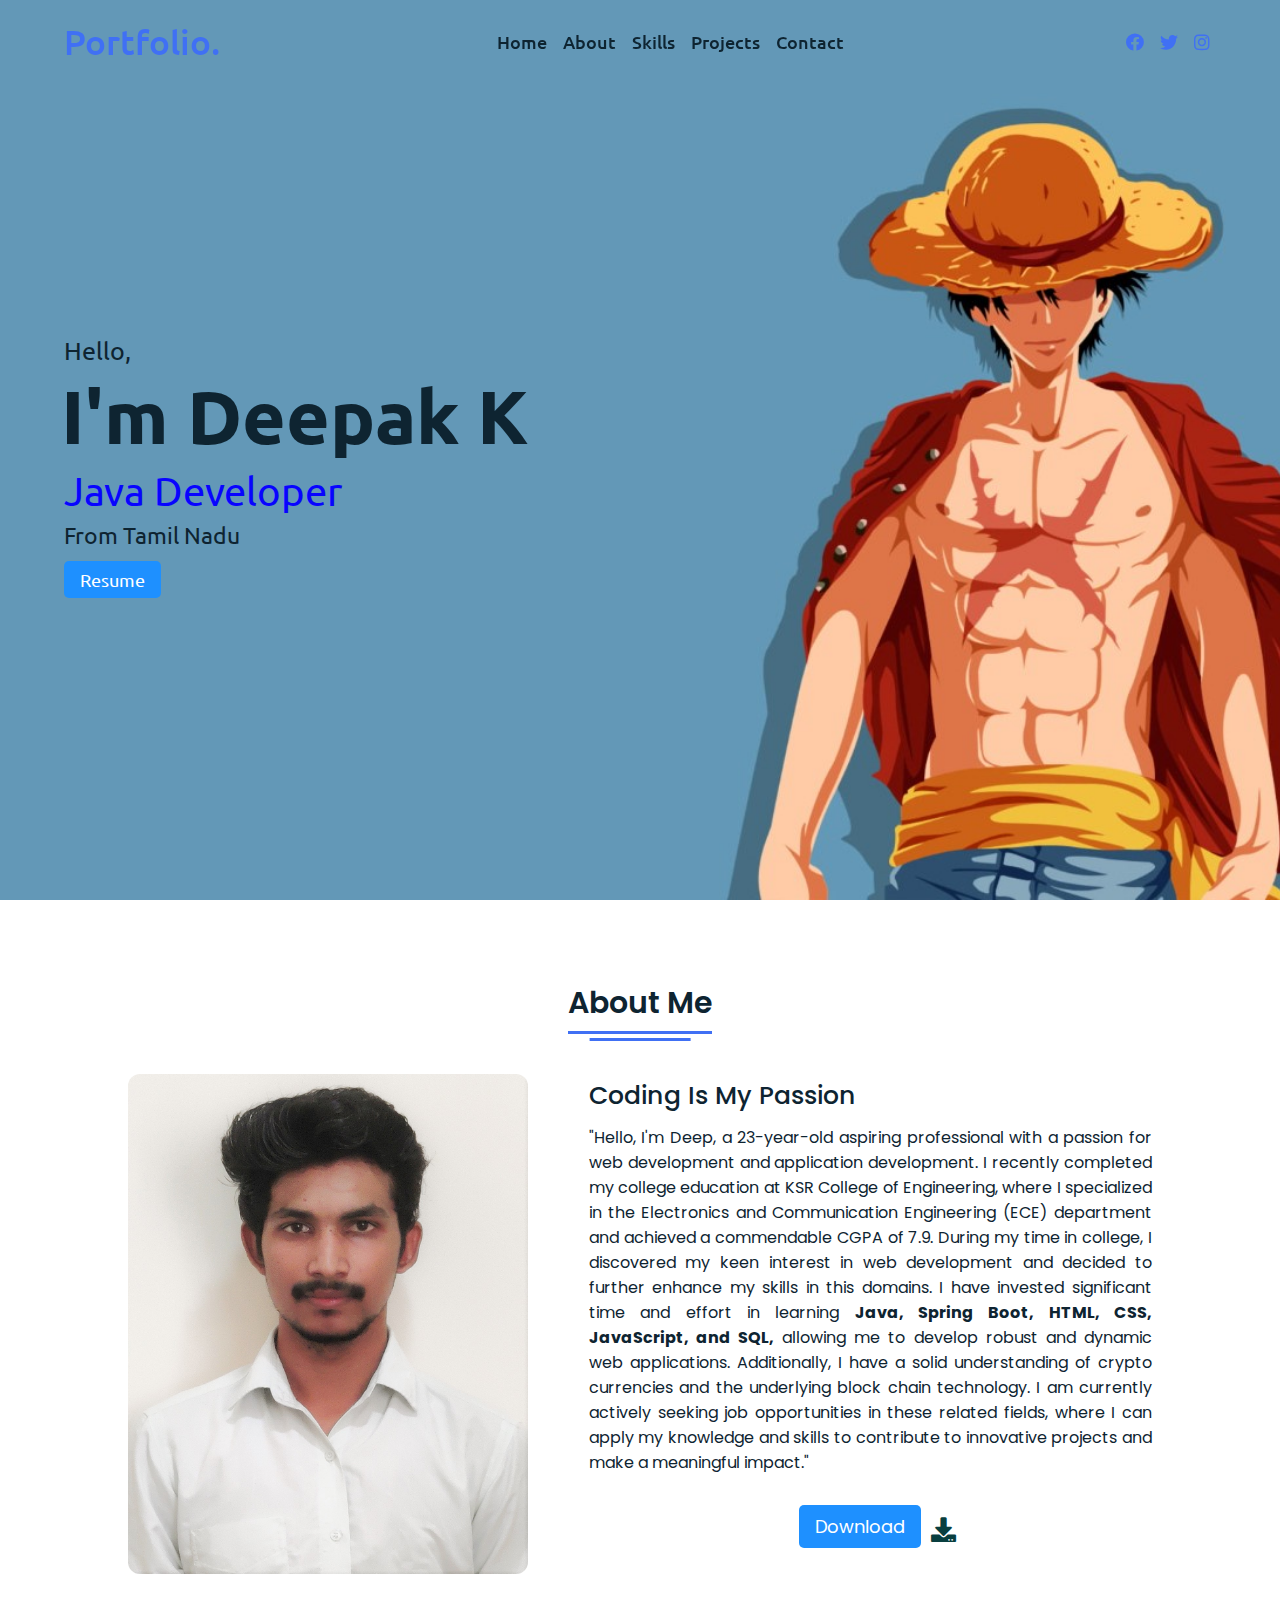
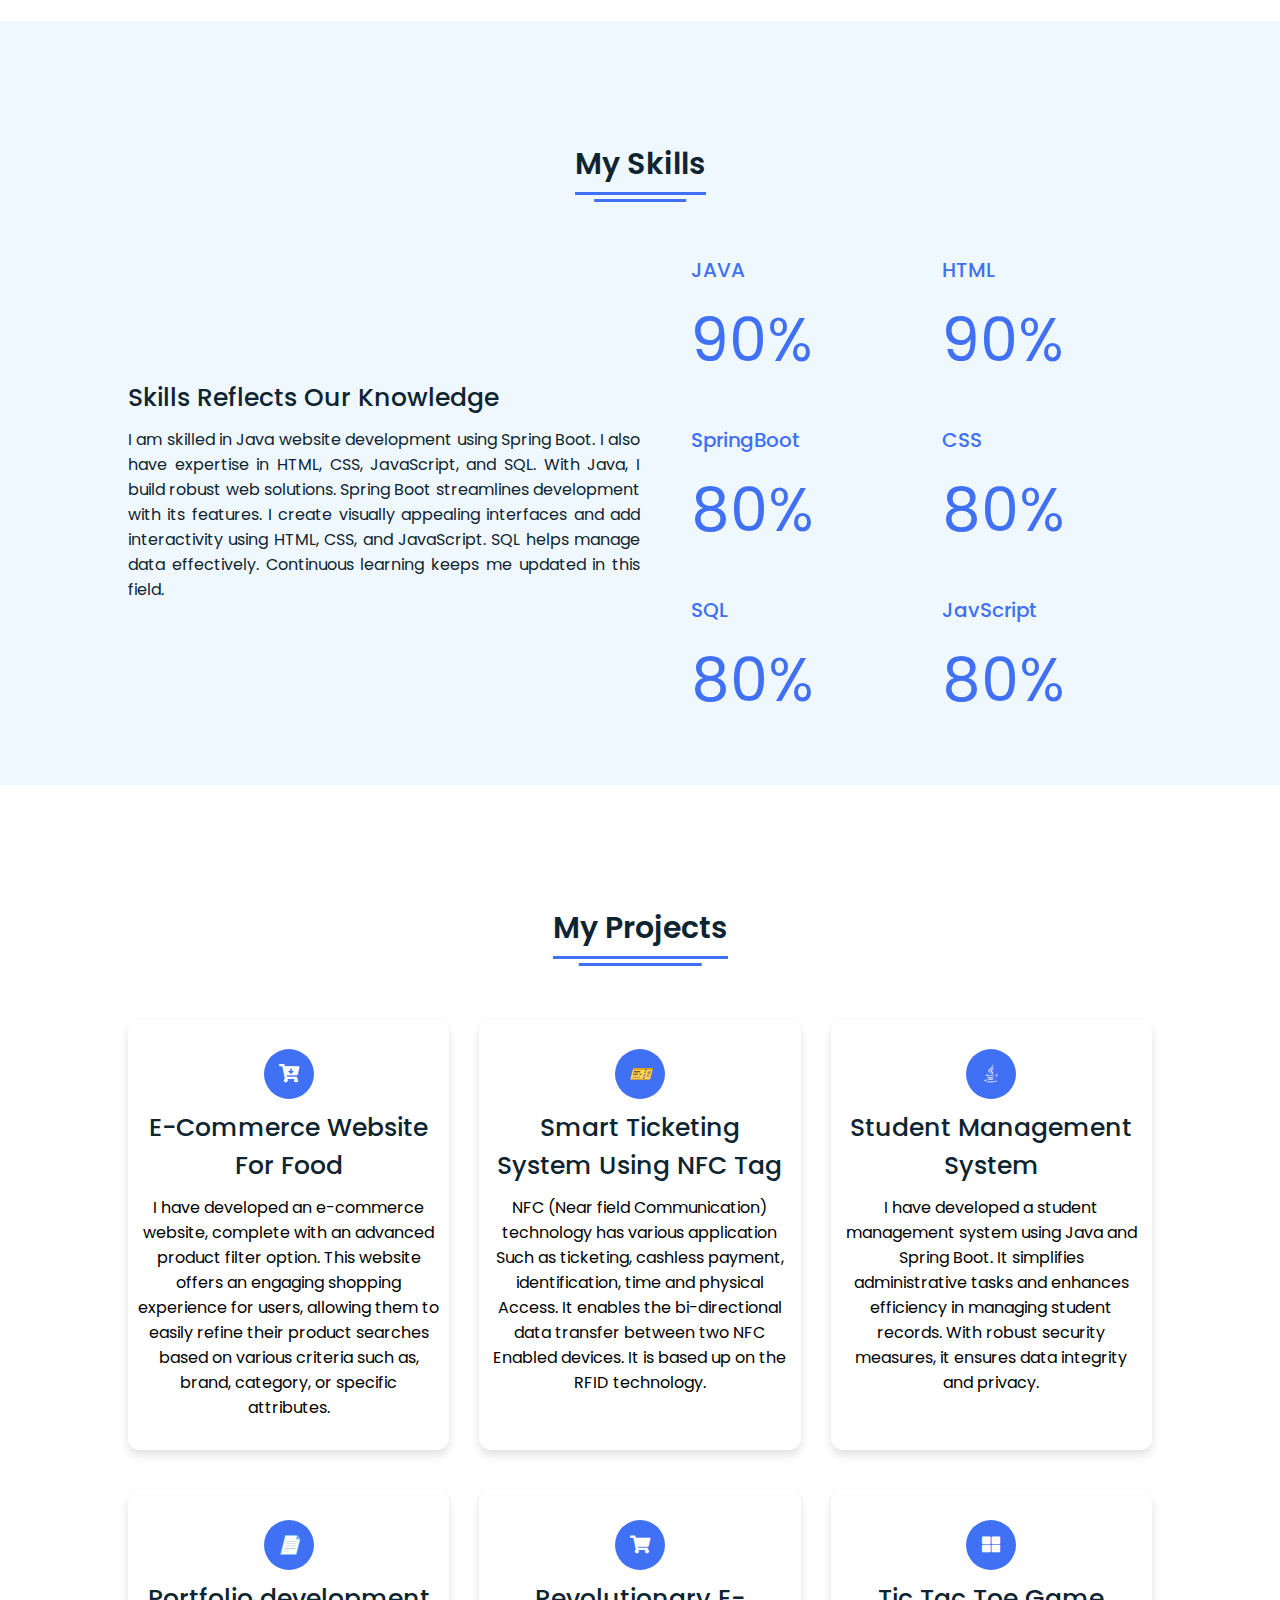
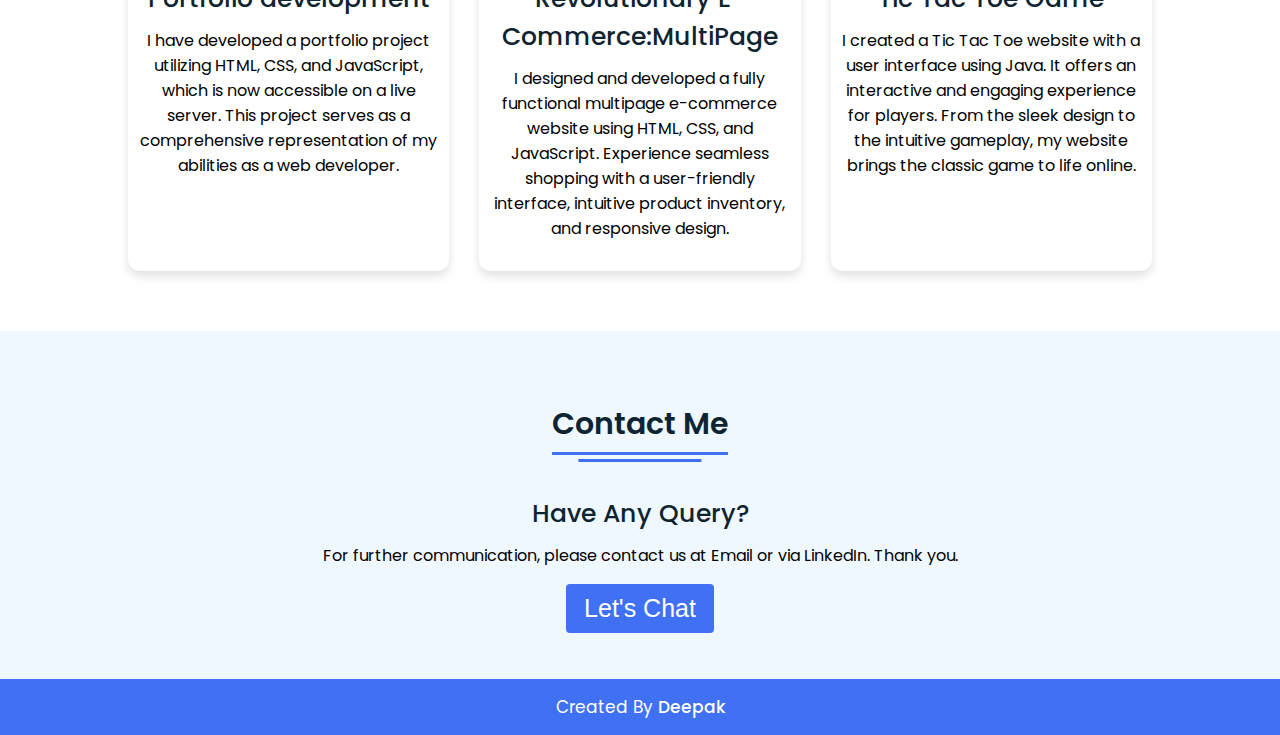
<file: index.html>
<!DOCTYPE html>
<html lang="en" dir="ltr">
  <head>
    <meta charset="UTF-8" />
    <title>Portfolio-Deepak</title>
    <link rel="stylesheet" href="Assets/style.css" />
    <!-- Fontawesome CDN Link -->
    <link rel="stylesheet" href="https://cdnjs.cloudflare.com/ajax/libs/font-awesome/5.15.2/css/all.min.css" />
    <link rel="stylesheet" href="https://cdnjs.cloudflare.com/ajax/libs/font-awesome/4.7.0/css/font-awesome.min.css">
    <link rel="stylesheet" href="https://cdnjs.cloudflare.com/ajax/libs/font-awesome/6.0.0-beta3/css/all.min.css" integrity="sha512-VaEx3DJi/S+YjlU14HEBC4hPFF19QCBQps9woCzxqQF4xPyFVqBO45Ue0kzL/9bgruuXln3eBff/5WjUZ9wUNA==" crossorigin="anonymous" referrerpolicy="no-referrer" />

    <meta name="viewport" content="width=device-width, initial-scale=1.0" />
  </head>
  <body>
    <!-- Move to up button -->
    <div class="scroll-button">
      <a href="#home"><i class="fas fa-arrow-up"></i></a>
    </div>
    <!-- navgaition menu -->
    <nav>
      <div class="navbar">
        <div class="logo"><a href="#">Portfolio.</a></div>
        <ul class="menu">
          <li><a href="#home">Home</a></li>
          <li><a href="#about">About</a></li>
          <li><a href="#skills">Skills</a></li>
          <li><a href="#projects">Projects</a></li>
          <li><a href="#contact">Contact</a></li>
          <div class="cancel-btn">
            <i class="fas fa-times"></i>
          </div>
        </ul>
        <div class="media-icons">
          <a href="#"><i class="fab fa-facebook-f"></i></a>
          <a href="#"><i class="fab fa-twitter"></i></a>
          <a href="#"><i class="fab fa-instagram"></i></a>
        </div>
      </div>
      <div class="menu-btn">
        <i class="fas fa-bars"></i>
      </div>
    </nav>

    <!-- Home Section Start -->
    <section class="home" id="home">
      <div class="home-content">
        <div class="text">
          <div class="text-one">Hello,</div>
          <div class="text-two">I'm Deepak K</div>
          <div class="text-three">Java Developer</div>
          <div class="text-four">From Tamil Nadu</div>
        </div>
        <div class="button">
          <a href="Assets/Document/RESUME- DEEPAK.K.pdf" download="Resume-Deepak" class="download-btn">Resume</a>
         <!-- <button>Hire Me</button> -->
        </div>
      </div>
    </section>

    <!-- About Section Start -->
    <section class="about" id="about">
      <div class="content">
        <div class="title"><span>About Me</span></div>
        <div class="about-details">
          <div class="left">
            <img src="Assets/Images/about.jpg" alt="" />
          </div>
          <div class="right">
            <div class="topic">Coding Is My Passion</div>
            <p>
              "Hello, I'm Deep, a 23-year-old aspiring professional with a passion for web development and application development. I recently completed my college education at KSR College of Engineering, where I specialized in the Electronics and Communication Engineering (ECE) department and achieved a commendable CGPA of 7.9. During my time in college, I discovered my keen interest in web development and decided to further enhance my skills in this domains. I have invested significant time and effort in learning <b>Java, Spring Boot, HTML, CSS, JavaScript, and SQL,</b> allowing me to develop robust and dynamic web applications. Additionally, I have a solid understanding of crypto currencies and the underlying block chain technology. I am currently actively seeking job opportunities in these related fields, where I can apply my knowledge and skills to contribute to innovative projects and make a meaningful impact."
            </p>
            <div id="button" class="button">
             <!-- <button>Download CV</button>  -->
             <a href="Assets/Document/RESUME- DEEPAK.K.pdf" download="Resume-Deepak" class="download-btn">Download</a>

             <i id="icon" class="fas fa-download"></i>

            </div>
          </div>
        </div>
      </div>
    </section>

    <!-- My Skill Section Start -->
    <!-- Section Tag and Other Div will same where we need to put same CSS -->
    <section class="skills" id="skills">
      <div class="content">
        <div class="title"><span>My Skills</span></div>
        <div class="skills-details">
          <div class="text">
            <div class="topic">Skills Reflects Our Knowledge</div>
            <p>I am skilled in Java website development using Spring Boot. I also have expertise in HTML, CSS, JavaScript, and SQL. With Java, I build robust web solutions. Spring Boot streamlines development with its features. I create visually appealing interfaces and add interactivity using HTML, CSS, and JavaScript. SQL helps manage data effectively. Continuous learning keeps me updated in this field.</p>
            <div class="experience">
             <!--  <div class="num">10</div>
              <div class="exp">
                Years Of <br />
                Experience
              </div> -->
            </div>
          </div>
          <div class="boxes">
            <div class="box">
              <div class="topic">JAVA</div>
              <div class="per">90%</div>
            </div>
            <div class="box">
              <div class="topic">HTML</div>
              <div class="per">90%</div>
            </div>
            <div class="box">
              <div class="topic">SpringBoot</div>
              <div class="per">80%</div>
            </div>
            <div class="box">
              <div class="topic">CSS</div>
              <div class="per">80%</div>
            </div>
            <div class="box">
              <div class="topic">SQL</div>
              <div class="per">80%</div>
            </div>
            <div class="box">
              <div class="topic">JavScript</div>
              <div class="per">80%</div>
            </div>
          </div>
        </div>
      </div>
    </section>

    <!-- My projects Section Start -->
    <section class="projects" id="projects">
      <div class="content">
        <div class="title"><span>My Projects</span></div>
        <div class="boxes">
          <div class="box">
            <div class="icon">
              <i class="fas fa-cart-arrow-down"></i>
            </div>
            <div class="topic">E-Commerce Website For Food</div>
            <p>I have developed an e-commerce website, complete with an advanced product filter option. This website offers an engaging shopping experience for users, allowing them to easily refine their product searches based on various criteria such as, brand, category, or specific attributes.</p>
          </div>
          
          <div class="box">
            <div class="icon">
              <i class="ticket-icon">&#127915;</i>
            </div>
            <div class="topic">Smart Ticketing System Using NFC Tag</div>
            <p>NFC (Near field Communication) technology has
              various application Such as ticketing, cashless
              payment, identification, time and physical Access.
              It enables the bi-directional data transfer between
              two NFC Enabled devices. It is based up on the
              RFID technology.
              </p>
          </div>
          <div class="box">
            <div class="icon">
              <i class="fab fa-java" ></i>
              
            </div>
            <div class="topic">Student Management System</div>
            <p>I have developed a student management system using Java and Spring Boot. It simplifies administrative tasks and enhances efficiency in managing student records. With robust security measures, it ensures data integrity and privacy.</p>
          </div>
          
          <div class="box">
            <div class="icon">
              <i class="portfolio-icon">&#128196;</i>
            </div>
            <div class="topic">Portfolio development</div>
            <p>I have developed a portfolio project utilizing HTML, CSS, and JavaScript, which is now accessible on a live server. This project serves as a comprehensive representation of my abilities as a web developer.</p>
          </div>
          
          <div class="box">
            <div class="icon">
              
              <i class="fas fa-shopping-cart"></i>
            </div>
            <div class="topic">Revolutionary E-Commerce:MultiPage</div>
            <p>I designed and developed a fully functional multipage e-commerce website using HTML, CSS, and JavaScript. Experience seamless shopping with a user-friendly interface, intuitive product inventory, and responsive design.</p>
          </div>
          <div class="box">
            <div class="icon">
              <i class="fas fa-th-large"></i>
            </div>
            <div class="topic">Tic Tac Toe Game </div>
            <p>I created a Tic Tac Toe website with a user interface using Java. It offers an interactive and engaging experience for players. From the sleek design to the intuitive gameplay, my website brings the classic game to life online.</p>
          </div>
          
          </div>
      
    </section>

    <!-- Contact Me section Start -->
    <section class="contact" id="contact">
      <div class="content">
        <div class="title"><span>Contact Me</span></div>
        <div class="text">
          <div class="topic">Have Any Query?</div>
          <p>For further communication, please contact us at Email or via LinkedIn. Thank you.</p>
          <div class="button">

            <button onclick="window.location.href = 'mailto:deepakjc112000@gmail.com';">Let's Chat</button>
          </div>
        </div>
      </div>
    </section>

    <!-- Footer Section Start -->
    <footer>
      <div class="text">
        <span>Created By <a href="#">Deepak</a></span>
      </div>
    </footer>

    <script src="Assets/script.js"></script>
  </body>
</html>
</file>
<file: Assets/style.css>
/* Google Font CDN Link */
@import url('https://fonts.googleapis.com/css2?family=Poppins:wght@400;500;600;700&family=Ubuntu:wght@400;500;700&display=swap');
*{
  margin: 0;
  padding: 0;
  box-sizing: border-box;
  text-decoration: none;
  scroll-behavior: smooth;
}

/* Custom Scroll Bar CSS */
::-webkit-scrollbar {
    width: 10px;
}
::-webkit-scrollbar-track {
    background: #f1f1f1;
}
::-webkit-scrollbar-thumb {
    background: #6e93f7;
    border-radius: 12px;
    transition: all 0.3s ease;
}

::-webkit-scrollbar-thumb:hover {
    background: #4070f4;
}
/* navbar styling */
nav{
  position: fixed;
  width: 100%;
  padding: 20px 0;
  z-index: 998;
  transition: all 0.3s ease;
  font-family: 'Ubuntu', sans-serif;
}
nav.sticky{
  background: #4070f4;
  padding: 13px 0;
}
nav .navbar{
  width: 90%;
  display: flex;
  justify-content: space-between;
  align-items: center;
  margin: auto;
}
nav .navbar .logo a{
  font-weight: 500;
  font-size: 35px;
  color: #4070f4;
}
nav.sticky .navbar .logo a{
  color: #fff;
}
nav .navbar .menu{
  display: flex;
  position: relative;
}
nav .navbar .menu li{
  list-style: none;
  margin: 0 8px;
}
.navbar .menu a{
  font-size: 18px;
  font-weight: 500;
  color: #0E2431;
  padding: 6px 0;
  transition: all 0.4s ease;
}
.navbar .menu a:hover{
  color: #4070f4;
}
nav.sticky .menu a{
  color: #FFF;
}
nav.sticky .menu a:hover{
  color: #0E2431;
}
.navbar .media-icons a{
  color: #4070f4;
  font-size: 18px;
  margin: 0 6px;
}
nav.sticky .media-icons a{
  color: #FFF;
}

/* Side Navigation Menu Button CSS */
nav .menu-btn,
.navbar .menu .cancel-btn{
  position: absolute;
  color: #fff;
  right: 30px;
  top: 20px;
  font-size: 20px;
  cursor: pointer;
  transition: all 0.3s ease;
  display: none;
}
nav .menu-btn{
  color: #4070f4;
}
nav.sticky .menu-btn{
  color: #FFF;
}
.navbar .menu .menu-btn{
  color: #fff;
}

/* home section styling */
.home{
  height: 100vh;
  width: 100%;
  background: url("Images/Backgroud1\ -\ Copy.jpg") no-repeat;
  background-size: cover;
  background-position: center;
  background-attachment: fixed;
  font-family: 'Ubuntu', sans-serif;
}
.home .home-content{
  width: 90%;
  height: 100%;
  margin: auto;
  display: flex;
  flex-direction: column;
  justify-content: center;
}
.home .text-one{
  font-size: 25px;
  color: #0E2431;
}
.home .text-two{
  color: #0E2431;
  font-size: 75px;
  font-weight: 600;
  margin-left: -3px;
}
.home .text-three{
  font-size: 40px;
  margin: 5px 0;
  color: #0804ff;
}
.home .text-four{
  font-size: 23px;
  margin: 5px 0;
  color: #0E2431;
}
.home .button{
  margin: 14px 0;
}
.home .button button{
  outline: none;
  padding: 8px 16px;
  border-radius: 6px;
  font-size: 25px;
  font-weight: 400;
  background: #4070f4;
  color: #fff;
  cursor: pointer;
  border: 2px solid transparent;
  transition: all 0.4s ease;
}
.home .button button:hover{
  border-color: #4070f4;
  background-color: #fff;
  color: #4070f4;
}

/* About Section Styling */
/* Those Elements Where We Have Apply Same CSS,
 I'm Selecting Directly 'Section Tag' and 'Class'  */
section{
  padding-top: 40px;
}
section .content{
  width: 80%;
  margin: 40px auto;
  font-family: 'Poppins', sans-serif;
}
.about .about-details{
  display: flex;
  justify-content: space-between;
  align-items: center;
}
section .title{
  display: flex;
  justify-content: center;
  margin-bottom: 40px;
}
section .title span{
  color: #0E2431;
  font-size: 30px;
  font-weight: 600;
  position: relative;
  padding-bottom: 8px;
}
section .title span::before,
section .title span::after{
  content: '';
  position: absolute;
  height: 3px;
  width: 100%;
  background: #4070f4;
  left: 0;
  bottom: 0;
}
section .title span::after{
  bottom: -7px;
  width: 70%;
  left: 50%;
  transform: translateX(-50%);
}
.about .about-details .left{
  width: 45%;
}
.about .left img{
  height: 500px;
  width: 400px;
  object-fit: cover;
  border-radius: 12px;
}
.about-details .right{
  width: 55%;
}
section  .topic{
  color: #0E2431;
  font-size: 25px;
  font-weight: 500;
  margin-bottom: 10px;
}
.about-details .right p{
  text-align: justify;
  color: #0E2431;
}

section .button{
  margin: 16px 0;
 
}
section .button button{
  outline: none;
  padding: 8px 16px;
  border-radius: 4px;
  font-size: 25px;
  font-weight: 400;
  background: #4070f4;
  color: #fff;
  border: 2px solid transparent;
  cursor: pointer;
  transition: all 0.4s ease;
}
#button{
  display: flex;
  justify-content: center;
  align-items: center;
}
#icon{
  height: 20px;
  width: 20px;
  color: rgb(9, 63, 63);
  padding-left: 10px;
  font-size: 25px;
}
section .button button:hover{
  border-color: #4070f4;
  background-color: #fff;
  color: #4070f4;
}
.download-btn{
  margin: 14px 0;
  background-color: DodgerBlue;
  color: white;
  padding: 8px 16px;
  font-size: 18px;
  text-decoration: none;
  border-radius:5px;
}

.download-btn:hover {
  background-color: RoyalBlue;
}

 /* My Skills CSS */
 .skills{
   background: #F0F8FF;
 }
 .skills .content{
   padding: 40px 0;
 }
 .skills .skills-details{
   display: flex;
   justify-content: space-between;
   align-items: center;
 }
 .skills-details .text{
   width: 50%;
 }
 .skills-details p{
   color: #0E2431;
   text-align: justify;
 }
.skills .skills-details .experience{
  display: flex;
  align-items: center;
  margin: 0 10px;
}
.skills-details .experience .num{
  color: #0E2431;
  font-size: 80px;
}
.skills-details .experience .exp{
  color: #0E2431;
  margin-left: 20px;
  font-size: 18px;
  font-weight: 500;
  margin: 0 6px;
}
.skills-details .boxes{
  width: 45%;
  display: flex;
  flex-wrap: wrap;
  justify-content: space-between;
}
.skills-details .box{
  width: calc(100% / 2 - 20px);
  margin: 20px 0;
}
.skills-details .boxes .topic{
  font-size: 20px;
  color: #4070f4;
}
.skills-details .boxes .per{
  font-size: 60px;
  color: #4070f4;
}

/* My projects CSS */
.projects .boxes{
  display: flex;
  flex-wrap: wrap;
  justify-content: space-between;
}
.projects .boxes .box{
  margin: 20px 0;
  width: calc(100% / 3 - 20px);
  text-align: center;
  border-radius: 12px;
  padding: 30px 10px;
  box-shadow: 0 5px 10px rgba(0, 0, 0, 0.12);
  cursor: default;
  transition: all 0.4s ease;
}
.projects .boxes .box:hover{
  background: #4070f4;
  color: #fff;
}
.projects .boxes .box .icon{
  height: 50px;
  width: 50px;
  background: #4070f4;
  border-radius: 50%;
  text-align: center;
  line-height: 50px;
  font-size: 18px;
  color: #fff;
  margin: 0 auto 10px auto;
  transition: all 0.4s ease;
}
.boxes .box:hover .icon{
  background-color: #fff;
  color: #4070f4;
}
.projects .boxes .box:hover .topic,
.projects .boxes .box:hover p{
  color: #0E2431;
  transition: all 0.4s ease;
}
.projects .boxes .box:hover .topic,
.projects .boxes .box:hover p{
  color: #fff;
}
/* Contact Me CSS */
.contact{
  background: #F0F8FF;
}
.contact .content{
  margin: 0 auto;
  padding: 30px 0;
}
.contact .text{
  width: 80%;
  text-align: center;
  margin: auto;
}

/* Footer CSS */
footer{
  background: #4070f4;
  padding: 15px 0;
  text-align: center;
  font-family: 'Poppins', sans-serif;
}
footer .text span{
  font-size: 17px;
  font-weight: 400;
  color: #fff;
}
footer .text span a{
  font-weight: 500;
  color: #FFF;
}
footer .text span a:hover{
  text-decoration: underline;
}
/* Scroll TO Top Button CSS */
.scroll-button a{
  position: fixed;
  bottom: 20px;
  right: 20px;
  color: #fff;
  background: #4070f4;
  padding: 7px 12px;;
  font-size: 18px;
  border-radius: 6px;
  box-shadow: rgba(0, 0, 0, 0.15);
  display: none;
}

/* Responsive Media Query */
@media (max-width: 1190px) {
  section .content{
    width: 85%;
  }
}
@media (max-width: 1000px) {
  .about .about-details{
    justify-content: center;
    flex-direction: column;
  }
  .about .about-details .left{
    display: flex;
    justify-content: center;
    width: 100%;
  }
  .about-details .right{
    width: 90%;
    margin: 40px 0;
  }
  .projects .boxes .box{
    margin: 20px 0;
    width: calc(100% / 2 - 20px);
  }
}
@media (max-width: 900px) {
  .about .left img{
    height: 350px;
    width: 350px;
  }
}

@media (max-width: 750px) {
  nav .navbar{
    width: 90%;
  }
  nav .navbar .menu{
    position: fixed;
    left: -100%;
    top: 0;
    background: #0E2431;
    height: 100vh;
    max-width: 400px;
    width: 100%;
    padding-top: 60px;
    flex-direction: column;
    align-items: center;
    transition: all 0.5s ease;
  }
  .navbar.active .menu{
    left: 0;
  }
  nav .navbar .menu a{
    font-size: 23px;
    display: block;
    color: #fff;
    margin: 10px 0;
  }
  nav.sticky .menu a:hover{
    color: #4070f4;
  }
  nav .navbar .media-icons{
    display: none;
  }
  nav .menu-btn,
  .navbar .menu .cancel-btn{
    display: block;
  }
  .home .text-two{
    font-size: 65px;
  }
  .home .text-three{
    font-size: 35px;
  }
  .skills .skills-details{
    align-items: center;
    justify-content: center;
    flex-direction: column;
  }
  .skills-details .text{
    width: 100%;
    margin-bottom: 50px;
  }
  .skills-details .boxes{
    justify-content: center;
    align-items: center;
    width: 100%;
  }
  .projects .boxes .box{
    margin: 20px 0;
    width: 100%;
  }
  .contact .text{
    width: 100%;
}
}

@media (max-width: 500px){
  .home .text-two{
    font-size: 55px;
  }
  .home .text-three{
    font-size: 33px;
  }
  .skills-details .boxes .per{
    font-size: 50px;
    color: #4070f4;
  }
}
</file>
